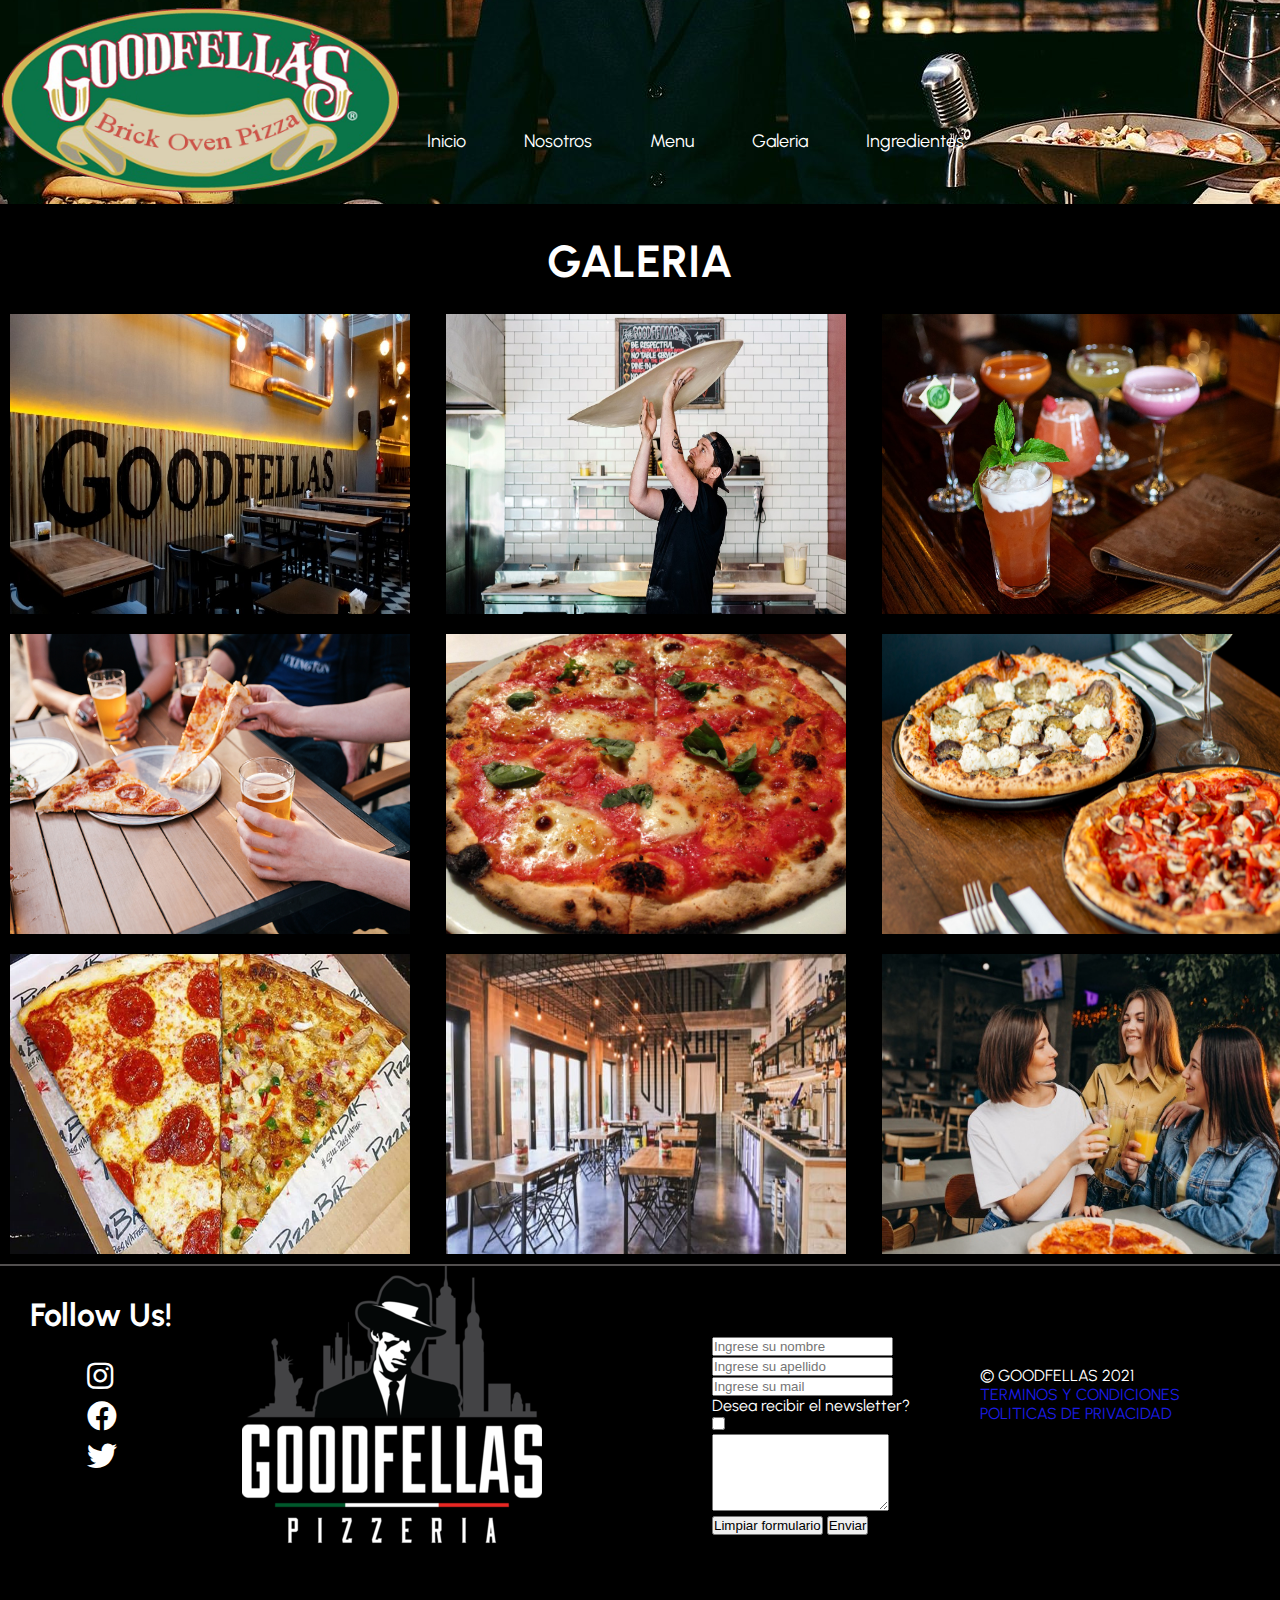
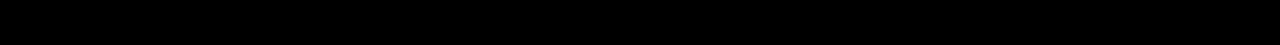
<file: sections/galeria.html>
<!DOCTYPE html>
<html lang="en">
<head>
    <meta charset="UTF-8">
    <meta http-equiv="X-UA-Compatible" content="IE=edge">
    <meta name="viewport" content="width=device-width, initial-scale=1.0">
    <title>Galeria</title>
    <link rel="stylesheet" href="../styles/estilos.css">
    <link rel="stylesheet" href="https://cdnjs.cloudflare.com/ajax/libs/font-awesome/5.15.4/css/all.min.css" integrity="sha512-1ycn6IcaQQ40/MKBW2W4Rhis/DbILU74C1vSrLJxCq57o941Ym01SwNsOMqvEBFlcgUa6xLiPY/NS5R+E6ztJQ==" crossorigin="anonymous" referrerpolicy="no-referrer" />
</head>
<body>

    <header>
        <div>
            <img class="logo" src="../img/OGlogo2.png" alt="logo_bar">
        </div>
        <nav>
            <ul>
                <li><a href="../index.html">Inicio</a></li>
                <li><a href="nosotros.html">Nosotros</a></li>
                <li><a href="menu.html">Menu</a></li>
                <li><a href="#">Galeria</a></li>
                <li><a href="ingredientes.html">Ingredientes</a></li>

            </ul>
        </nav>
    </header>

        <main class="galeria">
            <div><h1 class="gallery-title">GALERIA</h1></div>
        </main>

    
        <div class="gallery-grid">
            <img class="gallery-img" src="../img/Goodfellas16-900.jpg" alt="">
            <img class="gallery-img" src="../img/cocina.jpg" alt="">
            <img class="gallery-img" src="../img/cocktails.jpg" alt="">
            <img class="gallery-img" src="../img/patio.jpg" alt="">
            <img class="gallery-img" src="../img/IMG_0252-1024x768.jpg" alt="">
            <img class="gallery-img" src="../img/pizza3.jpg" alt="">
            <img class="gallery-img" src="../img/pizza4.jpg" alt="">
            <img class="gallery-img" src="../img/inside.jpg" alt="">
            <img class="gallery-img" src="../img/amigas.jpg" alt="">
        </div>

    

    <footer>
        <div><h1>Follow Us!</h1></div>

        <div class="social-media2">
            <a href=""><i class="fab fa-instagram"></i></a>
            <a href=""><i class="fab fa-facebook"></i></a>
            <a href=""><i class="fab fa-twitter"></i></a>
        </div>

        <div class="copy">
            <ul>
                <li><span>&copy; GOODFELLAS 2021</span></li>
                <li><a href="#">TERMINOS Y CONDICIONES</a></li>
                <li><a href="#">POLITICAS DE PRIVACIDAD</a></li>
            </ul>
        </div>
        
        <div class="footer-logo">
            <img src="../img/Transparent+Small.png" alt="">
        </div>

        <div class="form">
            <form action="">
           
                <input type="text" id="nombre" placeholder="Ingrese su nombre"><br>

               <input type="text" id="apellido" placeholder="Ingrese su apellido">  <br>
         
               <input type="email" id="mail" placeholder="Ingrese su mail"> <br>
                   <p>Desea recibir el newsletter?</p><input type="checkbox"> <br>
                   <textarea name="comentario" id="comentarios" cols="20" rows="5">             
                   </textarea>
                   <br>
                   <button type="reset">Limpiar formulario</button>
                   <button type="submit">Enviar</button>
             </form>
        </div>


    </footer>
    
</body>
</html>
</file>
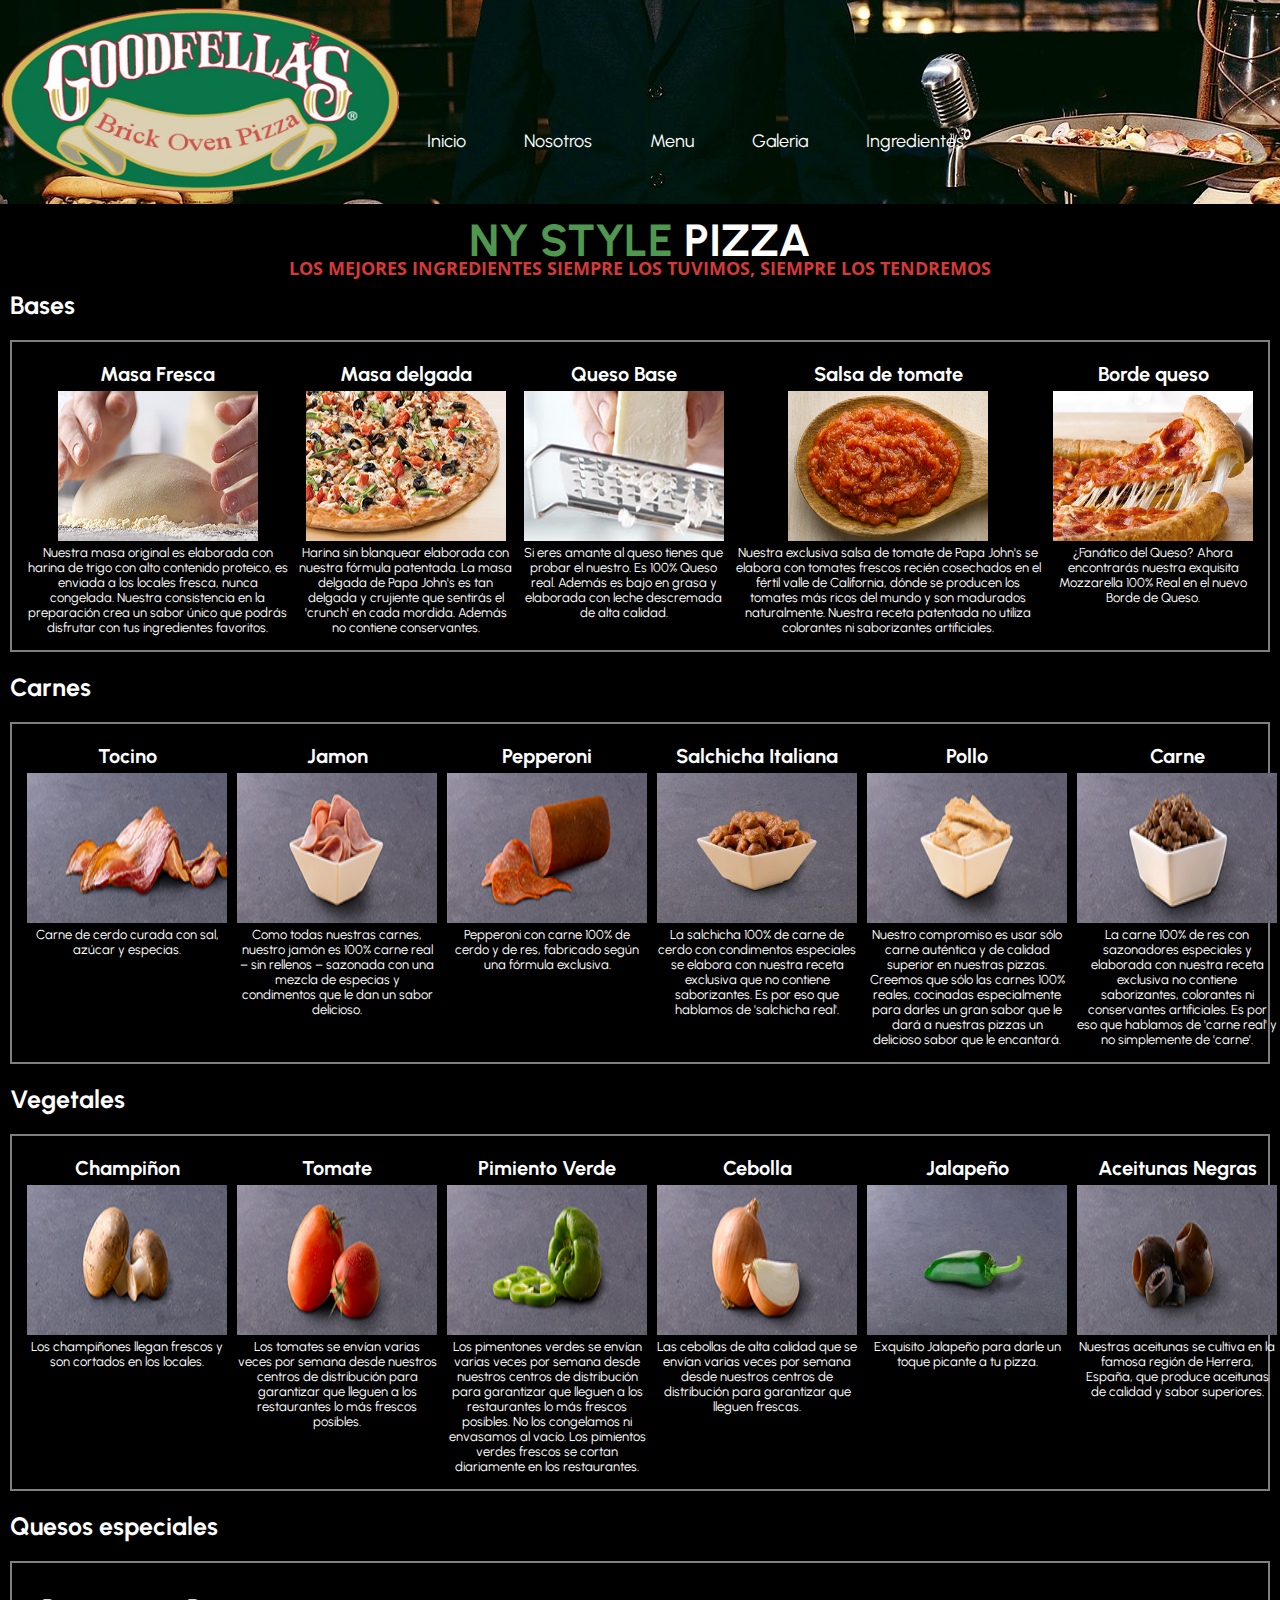
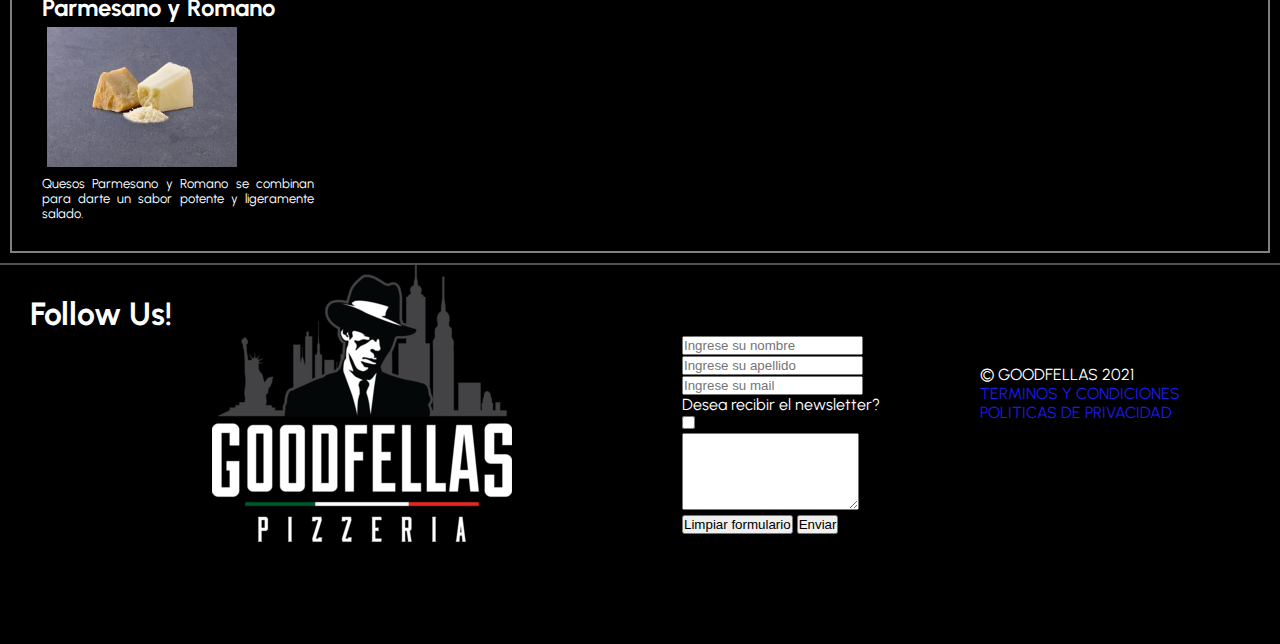
<file: sections/ingredientes.html>
<!DOCTYPE html>
<html lang="en">
<head>
    <meta charset="UTF-8">
    <meta http-equiv="X-UA-Compatible" content="IE=edge">
    <meta name="viewport" content="width=device-width, initial-scale=1.0">
    <title>Ingredientes</title>
    <link rel="stylesheet" href="../styles/estilos.css">
</head>
<body>

    <header>
        <div>
            <img class="logo" src="../img/OGlogo2.png" alt="logo_bar">
        </div>
        <nav>
            <ul>
                <li><a href="../index.html">Inicio</a></li>
                <li><a href="nosotros.html">Nosotros</a></li>
                <li><a href="menu.html">Menu</a></li>
                <li><a href="galeria.html">Galeria</a></li>
                <li><a href="#">Ingredientes</a></li>

            </ul>
        </nav>
    </header>

    <section class="ingredientes">
        <h1 class="ingredientes__h1">NY STYLE <span class="pizza-span">PIZZA</span></h1>
        <h2 class="ingredientes__h2">LOS MEJORES INGREDIENTES
            SIEMPRE LOS TUVIMOS, SIEMPRE LOS TENDREMOS</h2>
    </section>

    <div><h1 class="baseTitle">Bases</h1>
    </main>

    <div class="bases">

        <div class="baseElement">
            <h2 class="baseElement__h2">Masa Fresca</h2>
            <img class="baseElement__img" src="../img/masa1.jpg" alt="">
            <p class="baseElement__p">Nuestra masa original es elaborada con harina de trigo con alto contenido proteico, es enviada a los locales fresca, nunca congelada. Nuestra consistencia en la preparación crea un sabor único que podrás disfrutar con tus ingredientes favoritos.</p>
        </div>

        <div class="baseElement">
            <h2 class="baseElement__h2">Masa delgada</h2>
            <img class="baseElement__img" src="../img/masa2.jpg" alt="">
            <p class="baseElement__p">Harina sin blanquear elaborada con nuestra fórmula patentada. La masa delgada de Papa John's es tan delgada y crujiente que sentirás el 'crunch' en cada mordida. Además no contiene conservantes.</p>
        </div>

        <div class="baseElement">
            <h2 class="baseElement__h2">Queso Base</h2>
            <img class="baseElement__img" src="../img/quesobase.png" alt="">
            <p class="baseElement__p">Si eres amante al queso tienes que probar el nuestro. Es 100% Queso real. Además es bajo en grasa y elaborada con leche descremada de alta calidad.</p>
        </div>

        <div class="baseElement">
            <h2 class="baseElement__h2">Salsa de tomate</h2>
            <img class="baseElement__img" src="../img/salsatomate.jpg" alt="">
            <p class="baseElement__p">Nuestra exclusiva salsa de tomate de Papa John's se elabora con tomates frescos recién cosechados en el fértil valle de California, dónde se producen los tomates más ricos del mundo y son madurados naturalmente. Nuestra receta patentada no utiliza colorantes ni saborizantes artificiales.            </p>
        </div>

        <div class="baseElement">
            <h2 class="baseElement__h2">Borde queso</h2>
            <img class="baseElement__img" src="../img/bordequeso.jpg" alt="">
            <p class="baseElement__p">¿Fanático del Queso? Ahora encontrarás nuestra exquisita Mozzarella 100% Real en el nuevo Borde de Queso.</p>
        </div>
       
    </div>

    
    <div><h1 class="carneTitle">Carnes</h1></div>

    <div class="carnes">



        <div class="carneElement">
            <h2 class="carneElement__h2">Tocino</h2>
            <img class="carneElement__img" src="../img/tocino.png" alt="">
            <p class="carneElement__p">Carne de cerdo curada con sal, azúcar y especias.</p>
        </div>

        <div class="carneElement">
            <h2 class="carneElement__h2" >Jamon</h2>
            <img class="carneElement__img" src="../img/jamon.png" alt="">
            <p class="carneElement__p">Como todas nuestras carnes, nuestro jamón es 100% carne real – sin rellenos – sazonada con una mezcla de especias y condimentos que le dan un sabor delicioso.</p>
        </div>

        <div class="carneElement">
            <h2 class="carneElement__h2">Pepperoni</h2>
            <img class="carneElement__img" src="../img/pepperoni.png" alt="">
            <p class="carneElement__p">Pepperoni con carne 100% de cerdo y de res, fabricado según una fórmula exclusiva.</p>
        </div>

        <div class="carneElement">
            <h2 class="carneElement__h2">Salchicha Italiana</h2>
            <img class="carneElement__img" src="../img/salchichaitaliana.jpeg" alt="">
            <p class="carneElement__p">La salchicha 100% de carne de cerdo con condimentos especiales se elabora con nuestra receta exclusiva que no contiene saborizantes. Es por eso que hablamos de 'salchicha real'.</p>
        </div>

    

        <div class="carneElement">
            <h2 class="carneElement__h2">Pollo</h2>
            <img class="carneElement__img" src="../img/pollo.png" alt="">
            <p class="carneElement__p">Nuestro compromiso es usar sólo carne auténtica y de calidad superior en nuestras pizzas. Creemos que sólo las carnes 100% reales, cocinadas especialmente para darles un gran sabor que le dará a nuestras pizzas un delicioso sabor que le encantará.</p>
        </div>

        <div class="carneElement">
            <h2 class="carneElement__h2">Carne</h2>
            <img class="carneElement__img" src="../img/carne.png" alt="">
            <p class="carneElement__p">La carne 100% de res con sazonadores especiales y elaborada con nuestra receta exclusiva no contiene saborizantes, colorantes ni conservantes artificiales. Es por eso que hablamos de 'carne real' y no simplemente de 'carne'.</p>
        </div>

    </div>

    <div><h1 class="vegetalTitle">Vegetales</h1></div>

    
    <div class="vegetales">

        <div class="vegetalElement">
            <h2 class="vegetalElement__h2">Champiñon</h2>
            <img class="vegetalElement__img" src="../img/champiñon.png" alt="">
            <p class="vegetalElement__p">Los champiñones llegan frescos y son cortados en los locales.</p>
        </div>


        <div class="vegetalElement">
            <h2 class="vegetalElement__h2">Tomate</h2>
            <img class="vegetalElement__img" src="../img/tomate.png" alt="">
            <p class="vegetalElement__p">Los tomates se envían varias veces por semana desde nuestros centros de distribución para garantizar que lleguen a los restaurantes lo más frescos posibles.</p>
        </div>

        <div class="vegetalElement">
            <h2 class="vegetalElement__h2">Pimiento Verde</h2>
            <img class="vegetalElement__img" src="../img/pimientoverde.png" alt="">
            <p class="vegetalElement__p">Los pimentones verdes se envían varias veces por semana desde nuestros centros de distribución para garantizar que lleguen a los restaurantes lo más frescos posibles. No los congelamos ni envasamos al vacío. Los pimientos verdes frescos se cortan diariamente en los restaurantes.</p>
        </div>

        <div class="vegetalElement">
            <h2 class="vegetalElement__h2">Cebolla</h2>
            <img class="vegetalElement__img" src="../img/cebolla.png" alt="">
            <p class="vegetalElement__p">Las cebollas de alta calidad que se envían varias veces por semana desde nuestros centros de distribución para garantizar que lleguen frescas.</p>
        </div>

        <div class="vegetalElement">
            <h2 class="vegetalElement__h2">Jalapeño</h2>
            <img class="vegetalElement__img" src="../img/jalapeño.jpg" alt="">
            <p class="vegetalElement__p">Exquisito Jalapeño para darle un toque picante a tu pizza.</p>
        </div>

        <div class="vegetalElement">
            <h2 class="vegetalElement__h2">Aceitunas Negras</h2>
            <img class="vegetalElement__img" src="../img/aceitunasnegras.png" alt="">
            <p class="vegetalElement__p">Nuestras aceitunas se cultiva en la famosa región de Herrera, España, que produce aceitunas de calidad y sabor superiores.</p>
        </div>
    </div>

    <div><h1 class="quesoTitle">Quesos especiales</h1></div>

    <div class="quesos">

        <div class="quesoElement">
            <h2 class="quesoElement__h2">Parmesano y Romano</h2>
            <img class="quesoElement__img" src="../img/parmesanoyromano.jpeg" alt="">
            <p class="quesoElement__p">Quesos Parmesano y Romano se combinan para darte un sabor potente y ligeramente salado.</p>
        </div>
    </div>

    <footer>
        <div><h1>Follow Us!</h1></div>

        <div class="social-media2">
            <a href=""><i class="fab fa-instagram"></i></a>
            <a href=""><i class="fab fa-facebook"></i></a>
            <a href=""><i class="fab fa-twitter"></i></a>
        </div>

        <div class="copy">
            <ul>
                <li><span>&copy; GOODFELLAS 2021</span></li>
                <li><a href="#">TERMINOS Y CONDICIONES</a></li>
                <li><a href="#">POLITICAS DE PRIVACIDAD</a></li>
            </ul>
        </div>
        
        <div class="footer-logo">
            <img src="../img/Transparent+Small.png" alt="">
        </div>

        <div class="form">
            <form action="">
           
                <input type="text" id="nombre" placeholder="Ingrese su nombre"><br>

               <input type="text" id="apellido" placeholder="Ingrese su apellido">  <br>
         
               <input type="email" id="mail" placeholder="Ingrese su mail"> <br>
                   <p>Desea recibir el newsletter?</p><input type="checkbox"> <br>
                   <textarea name="comentario" id="comentarios" cols="20" rows="5">             
                   </textarea>
                   <br>
                   <button type="reset">Limpiar formulario</button>
                   <button type="submit">Enviar</button>
             </form>
        </div>

    </footer>



    
</body>
</html>
</file>
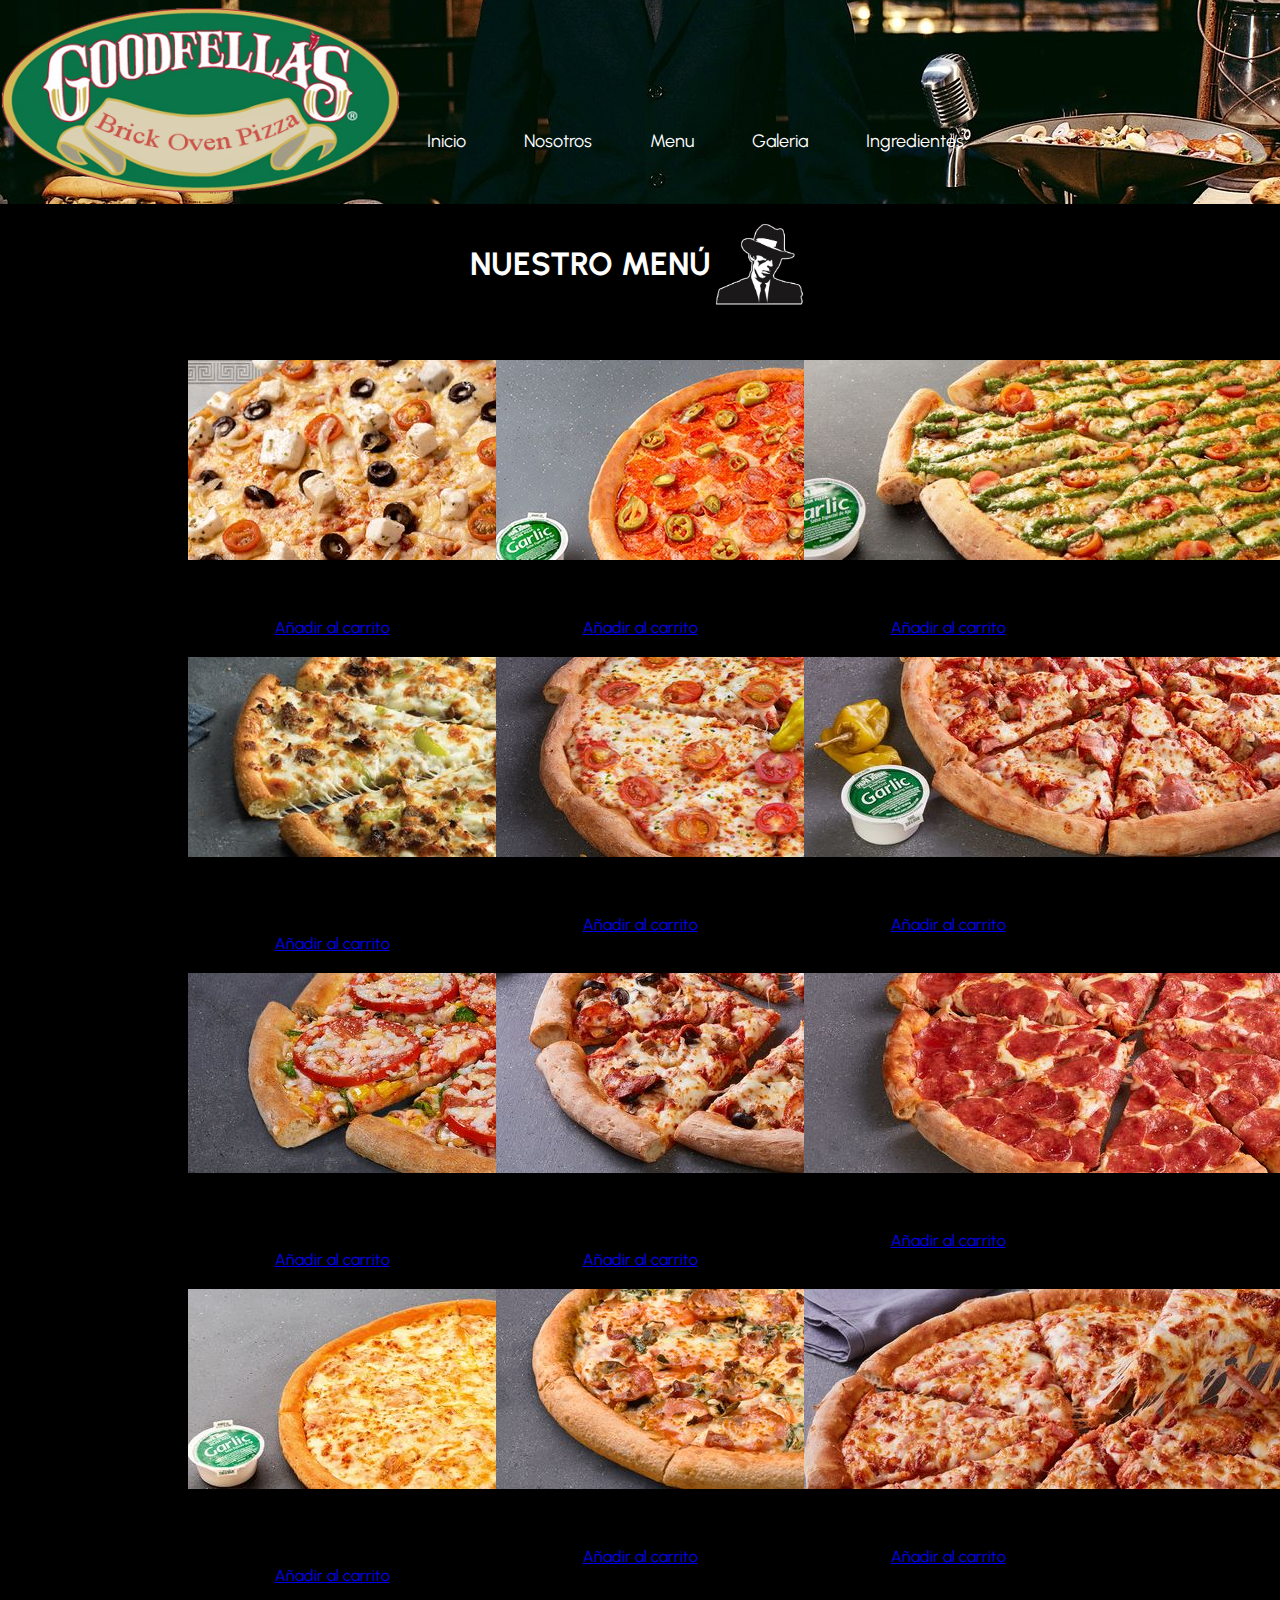
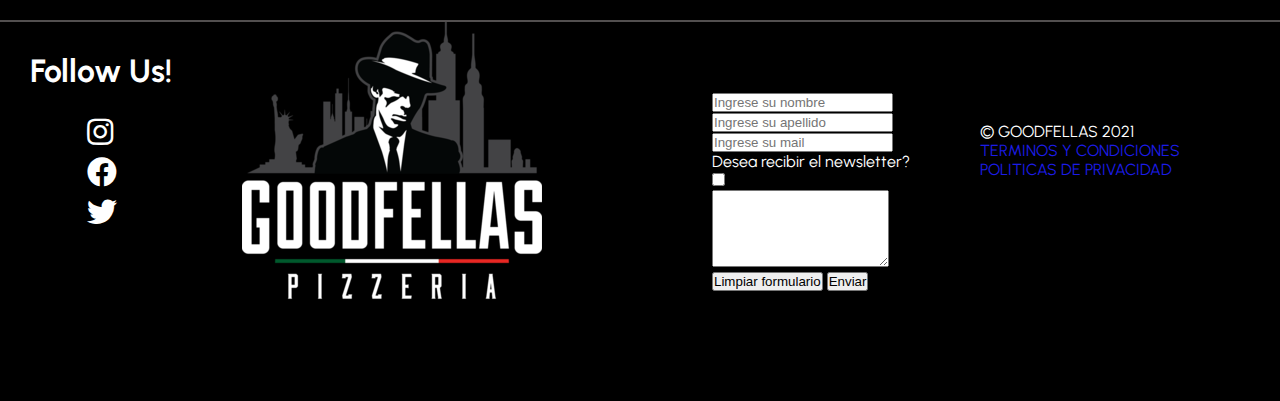
<file: sections/menu.html>
<!DOCTYPE html>
<html lang="en">
<head>
    <meta charset="UTF-8">
    <meta http-equiv="X-UA-Compatible" content="IE=edge">
    <meta name="viewport" content="width=device-width, initial-scale=1.0">
    <title> Menu</title>
    <link href="https://cdn.jsdelivr.net/npm/bootstrap@5.1.1/dist/css/bootstrap.min.css" rel="stylesheet" integrity="sha384-F3w7mX95PdgyTmZZMECAngseQB83DfGTowi0iMjiWaeVhAn4FJkqJByhZMI3AhiU" crossorigin="anonymous">
    <link rel="stylesheet" href="../styles/estilos.css">
    <link rel="stylesheet" href="https://cdnjs.cloudflare.com/ajax/libs/font-awesome/5.15.4/css/all.min.css" integrity="sha512-1ycn6IcaQQ40/MKBW2W4Rhis/DbILU74C1vSrLJxCq57o941Ym01SwNsOMqvEBFlcgUa6xLiPY/NS5R+E6ztJQ==" crossorigin="anonymous" referrerpolicy="no-referrer" />
</head>
<body>

    <header>
        <div>
            <img class="logo" src="../img/OGlogo2.png" alt="logo_bar">
        </div>
        <nav>
            <ul>
                <li><a href="../index.html">Inicio</a></li>
                <li><a href="nosotros.html">Nosotros</a></li>
                <li><a href="#">Menu</a></li>
                <li><a href="galeria.html">Galeria</a></li>
                <li><a href="ingredientes.html">Ingredientes</a></li>

            </ul>
        </nav>
    </header>

        <div class="menu">
            <h1>NUESTRO MENÚ</h1>
            <img class="menu-guy" src="../img/Goodfella's+Guy.png" alt="">

    </div>


        <section class="menu-container">
            
            <div class="card" style="width: 18rem;">
                <img src="../img/greek.jpg" class="card-img-top" alt="...">
                <div class="card-body">
                  <h5 class="card-title">OLD GREEK</h5>
                  <p class="card-text">Queso mozzarella, aceitunas, tomate
                    cherry, cebolla y queso feta.</p>
                  <a href="#" class="btn btn-primary">Añadir al carrito</a>
                </div>
              </div>

              <div class="card" style="width: 18rem;">
                <img src="../img/spicy.jpg" class="card-img-top" alt="...">
                <div class="card-body">
                  <h5 class="card-title">SUPER SPICY JALAPEÑO</h5>
                  <p class="card-text">Extra queso mozzarella, doble pepperoni y 
                    jalapeño.</p>
                  <a href="#" class="btn btn-primary">Añadir al carrito</a>
                </div>
              </div>

              <div class="card" style="width: 18rem;">
                <img src="../img/capresse.jpeg" class="card-img-top" alt="...">
                <div class="card-body">
                  <h5 class="card-title">NAPOLITANA CAPRESSE</h5>
                  <p class="card-text">Queso mozzarella, tomate cherry con
                    delicioso shot de pesto.</p>
                  <a href="#" class="btn btn-primary">Añadir al carrito</a>
                </div>
              </div>

              <div class="card" style="width: 18rem;">
                <img src="../img/philly.jpeg" class="card-img-top" alt="...">
                <div class="card-body">
                  <h5 class="card-title">PHILLY CHEESESTEAK</h5>
                  <p class="card-text">Salsa ranch de base, delicioso Philly Steak,
                    cebolla, pimentón verde, queso mozzarella
                    y queso parmesano/romano.</p>
                  <a href="#" class="btn btn-primary">Añadir al carrito</a>
                </div>
              </div>

              <div class="card" style="width: 18rem;">
                <img src="../img/napolitana.jpg" class="card-img-top" alt="...">
                <div class="card-body">
                  <h5 class="card-title">NAPOLITANA CHERRY</h5>
                  <p class="card-text">Queso mozzarella, orégano y tomate
                    cherry.</p>
                  <a href="#" class="btn btn-primary">Añadir al carrito</a>
                </div>
              </div>

              <div class="card" style="width: 18rem;">
                <img src="../img/todascarnes.jpg" class="card-img-top" alt="...">
                <div class="card-body">
                  <h5 class="card-title">ALL MEAT!</h5>
                  <p class="card-text">Queso mozzarella, pepperoni, jamón,
                    tocino, salchicha italiana.</p>
                  <a href="#" class="btn btn-primary">Añadir al carrito</a>
                </div>
              </div>

              <div class="card" style="width: 18rem;">
                <img src="../img/vegan.jpg" class="card-img-top" alt="...">
                <div class="card-body">
                  <h5 class="card-title">THE VEGAN QUEEN</h5>
                  <p class="card-text">Queso Vegano Follow Your Heart,
                    champiñón, pimiento verde, cebolla,
                    choclo y tomate.</p>
                  <a href="#" class="btn btn-primary">Añadir al carrito</a>
                </div>
              </div>

              <div class="card" style="width: 18rem;">
                <img src="../img/ITALIAN.jpg" class="card-img-top" alt="...">
                <div class="card-body">
                  <h5 class="card-title">ITALIAN STALION</h5>
                  <p class="card-text">Queso mozzarella, orégano, pepperoni,
                    salchicha italiana, aceitunas negras,
                    champiñón.</p>
                  <a href="#" class="btn btn-primary">Añadir al carrito</a>
                </div>
              </div>

              <div class="card" style="width: 18rem;">
                <img src="../img/superpep.jpg" class="card-img-top" alt="...">
                <div class="card-body">
                  <h5 class="card-title">SUPER PEPPERONI</h5>
                  <p class="card-text">Extra queso mozzarella, doble pepperoni.</p>
                  <a href="#" class="btn btn-primary">Añadir al carrito</a>
                </div>
              </div>

              <div class="card" style="width: 18rem;">
                <img src="../img/bluecheese.jpeg" class="card-img-top" alt="...">
                <div class="card-body">
                  <h5 class="card-title">SWEET BLUE CHEESE</h5>
                  <p class="card-text">Queso azul y mozzarella, cebolla
                    caramelizada y tocino sobre una base de
                    salsa de ajo.</p>
                  <a href="#" class="btn btn-primary">Añadir al carrito</a>
                </div>
              </div>

              <div class="card" style="width: 18rem;">
                <img src="../img/ESPINACA.jpg" class="card-img-top" alt="...">
                <div class="card-body">
                  <h5 class="card-title">SPINACH CREAM</h5>
                  <p class="card-text">Queso mozzarella, salsa alfredo, jamón,
                    tocino, tomate y champiñón.</p>
                  <a href="#" class="btn btn-primary">Añadir al carrito</a>
                </div>
              </div>

              <div class="card" style="width: 18rem;">
                <img src="../img/CANADIAN.jpg" class="card-img-top" alt="...">
                <div class="card-body">
                  <h5 class="card-title">CANADIAN BACON</h5>
                  <p class="card-text">Queso mozzarella, lomito canadiense,
                    tocino, parmesano y romano.</p>
                  <a href="#" class="btn btn-primary">Añadir al carrito</a>
                </div>
              </div>
        </section>


    <footer>
        <div><h1>Follow Us!</h1></div>

        <div class="social-media2">
            <a href=""><i class="fab fa-instagram"></i></a>
            <a href=""><i class="fab fa-facebook"></i></a>
            <a href=""><i class="fab fa-twitter"></i></a>
        </div>

        <div class="copy">
            <ul>
                <li><span>&copy; GOODFELLAS 2021</span></li>
                <li><a href="#">TERMINOS Y CONDICIONES</a></li>
                <li><a href="#">POLITICAS DE PRIVACIDAD</a></li>
            </ul>
        </div>
        
        <div class="footer-logo">
            <img src="../img/Transparent+Small.png" alt="">
        </div>

        <div class="form">
            <form action="">
           
                <input type="text" id="nombre" placeholder="Ingrese su nombre"><br>

               <input type="text" id="apellido" placeholder="Ingrese su apellido">  <br>
         
               <input type="email" id="mail" placeholder="Ingrese su mail"> <br>
                   <p>Desea recibir el newsletter?</p><input type="checkbox"> <br>
                   <textarea name="comentario" id="comentarios" cols="20" rows="5">             
                   </textarea>
                   <br>
                   <button type="reset">Limpiar formulario</button>
                   <button type="submit">Enviar</button>
             </form>
        </div>


    </footer>

     <!-- Bootstrap Scripts -->
     <script src="https://cdn.jsdelivr.net/npm/bootstrap@5.1.1/dist/js/bootstrap.bundle.min.js" integrity="sha384-/bQdsTh/da6pkI1MST/rWKFNjaCP5gBSY4sEBT38Q/9RBh9AH40zEOg7Hlq2THRZ" crossorigin="anonymous"></script>

      <!--AOS SCRIPTS-->
    <script src="https://unpkg.com/aos@2.3.1/dist/aos.js"></script>
    <script>
        AOS.init({
        delay: 100, // values from 0 to 3000, with step 50ms
        duration: 1800, // values from 0 to 3000, with step 50ms
        once: false, // whether animation should happen only once - while scrolling down
        mirror: false, // whether elements should animate out while scrolling past them
        anchorPlacement: 'top-bottom', // defines which position of the element regarding to window should trigger the animation
        });
      </script>
    
</body>
</html>
</file>
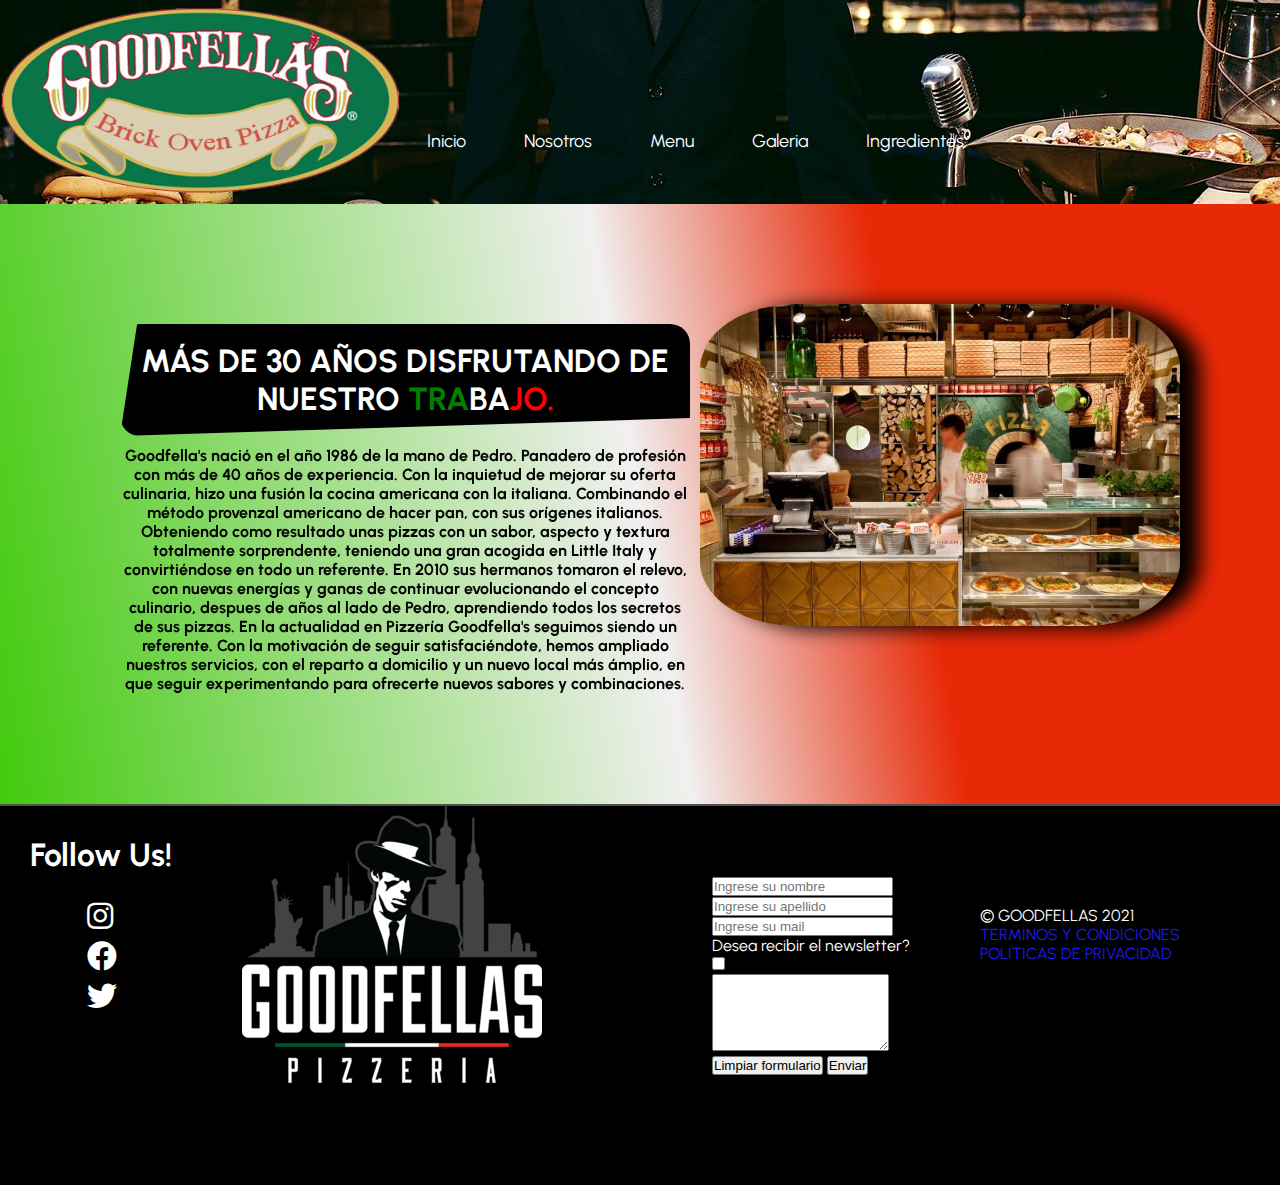
<file: sections/nosotros.html>
<!DOCTYPE html>
<html lang="en">
<head>
    <meta charset="UTF-8">
    <meta http-equiv="X-UA-Compatible" content="IE=edge">
    <meta name="viewport" content="width=device-width, initial-scale=1.0">
    <title>Nosotros</title>
    <link rel="stylesheet" href="../styles/estilos.css">
    <link rel="stylesheet" href="https://cdnjs.cloudflare.com/ajax/libs/font-awesome/5.15.4/css/all.min.css" integrity="sha512-1ycn6IcaQQ40/MKBW2W4Rhis/DbILU74C1vSrLJxCq57o941Ym01SwNsOMqvEBFlcgUa6xLiPY/NS5R+E6ztJQ==" crossorigin="anonymous" referrerpolicy="no-referrer" />
    <link href="https://unpkg.com/aos@2.3.1/dist/aos.css" rel="stylesheet">
</head>
<body>

    <header>
        <div>
            <img class="logo" src="../img/OGlogo2.png" alt="logo_bar">
        </div>
        <nav>
            <ul>
                <li><a href="../index.html">Inicio</a></li>
                <li><a href="#">Nosotros</a></li>
                <li><a href="menu.html">Menu</a></li>
                <li><a href="galeria.html">Galeria</a></li>
                <li><a href="ingredientes.html">Ingredientes</a></li>

            </ul>
        </nav>
    </header>



    <main class="nosotros-main">

        <div data-aos="zoom-out">
        <div class="reseñaDiv">
            <h1>MÁS DE 30 AÑOS DISFRUTANDO DE NUESTRO <span class="green">TRA</span>BA<span class="red">JO.</span></h1>
            <p>
                Goodfella's nació en el año 1986 de la mano de Pedro. Panadero de profesión con más de 40 años de experiencia.

                Con la inquietud de mejorar su oferta culinaria, hizo una fusión la cocina americana con la italiana. Combinando el método provenzal americano de hacer pan, con sus orígenes italianos. Obteniendo como resultado unas pizzas con un sabor, aspecto y textura totalmente sorprendente, teniendo una gran acogida en Little Italy y convirtiéndose en todo un referente.

                En 2010 sus hermanos tomaron el relevo, con nuevas energías y ganas de continuar evolucionando el concepto culinario, despues de años al lado de Pedro, aprendiendo todos los secretos de sus pizzas.

                En la actualidad en Pizzería Goodfella's seguimos siendo un referente. Con la motivación de seguir satisfaciéndote, hemos ampliado nuestros servicios, con el reparto a domicilio y un nuevo local más ámplio, en que seguir experimentando para ofrecerte nuevos sabores y combinaciones.
            </p>
        </div>
        </div>


        <div class="container-img">
            <img src="../img/location.jpg" alt="">
        </div>
        
        </main>

       

    <footer>
        <div><h1>Follow Us!</h1></div>

        <div class="social-media2">
            <a href=""><i class="fab fa-instagram"></i></a>
            <a href=""><i class="fab fa-facebook"></i></a>
            <a href=""><i class="fab fa-twitter"></i></a>
        </div>

        <div class="copy">
            <ul>
                <li><span>&copy; GOODFELLAS 2021</span></li>
                <li><a href="#">TERMINOS Y CONDICIONES</a></li>
                <li><a href="#">POLITICAS DE PRIVACIDAD</a></li>
            </ul>
        </div>
        
        <div class="footer-logo">
            <img src="../img/Transparent+Small.png" alt="">
        </div>

        <div class="form">
            <form action="">
           
                 <input type="text" id="nombre" placeholder="Ingrese su nombre"><br>

                <input type="text" id="apellido" placeholder="Ingrese su apellido">  <br>
          
                <input type="email" id="mail" placeholder="Ingrese su mail"> <br>
                    <p>Desea recibir el newsletter?</p><input type="checkbox"> <br>
                    <textarea name="comentario" id="comentarios" cols="20" rows="5">             
                    </textarea>
                    <br>
                    <button type="reset">Limpiar formulario</button>
                    <button type="submit">Enviar</button>
              </form>
        </div>


    </footer>
    
    <script src="https://unpkg.com/aos@2.3.1/dist/aos.js"></script>
    <script>
        AOS.init({
        delay: 100, // values from 0 to 3000, with step 50ms
        duration: 1800, // values from 0 to 3000, with step 50ms
        once: false, // whether animation should happen only once - while scrolling down
        mirror: false, // whether elements should animate out while scrolling past them
        anchorPlacement: 'top-bottom', // defines which position of the element regarding to window should trigger the animation
        });
      </script>
</body>
</html>
</file>
<file: styles/estilos.css>
@charset "UTF-8";
/***************************************/
/************** GALLERY SECTION *****************/
/***************************************/
@import url("https://fonts.googleapis.com/css2?family=Urbanist:wght@300;400&display=swap");
@import url("https://fonts.googleapis.com/css2?family=Grechen+Fuemen&display=swap");
@import url("https://fonts.googleapis.com/css2?family=Poppins:wght@200;300;400&display=swap");
@import url("https://fonts.googleapis.com/css2?family=Open+Sans+Condensed:ital,wght@1,300&display=swap");
.galeria {
  padding: 50px;
}

.gallery-title {
  font-size: 45px;
  text-align: center;
  margin: -20px;
}

.gallery-grid {
  padding: 10px;
  display: -ms-grid;
  display: grid;
  -ms-grid-columns: 33% 33% 33%;
      grid-template-columns: 33% 33% 33%;
  gap: 20px;
}

.gallery-grid .gallery-img {
  width: 400px;
  height: 300px;
}

@media screen and (max-width: 768px) {
  .gallery-title {
    position: absolute;
    right: 200px;
  }
}

/****** 425 px DONE  *****/
@media screen and (max-width: 425px) {
  .gallery-title {
    font-size: 45px;
    text-align: center;
    position: relative;
    left: -80px;
    margin: -20px;
  }
  .gallery-grid {
    padding: 10px;
    display: -webkit-box;
    display: -ms-flexbox;
    display: flex;
    -webkit-box-pack: center;
        -ms-flex-pack: center;
            justify-content: center;
    -webkit-box-orient: vertical;
    -webkit-box-direction: normal;
        -ms-flex-direction: column;
            flex-direction: column;
  }
  .gallery-grid .gallery-img {
    width: 400px;
    height: 350px;
  }
  header {
    width: 600px;
    height: auto;
    background-size: cover;
  }
  header .logo {
    position: relative;
    top: 150px;
    width: 280px;
    height: 150px;
  }
  header nav {
    position: relative;
    margin-top: 95px;
    margin-left: 20px;
  }
  header nav ul li {
    display: -webkit-box;
    display: -ms-flexbox;
    display: flex;
    position: relative;
    left: 70px;
    margin: 5px;
  }
  header nav ul li a {
    background-color: #010c01;
    border-radius: 10px;
    padding: 10px;
    font-size: 22px;
  }
  footer {
    display: -webkit-box;
    display: -ms-flexbox;
    display: flex;
    -webkit-box-orient: vertical;
    -webkit-box-direction: normal;
        -ms-flex-direction: column;
            flex-direction: column;
    background-color: black;
    height: 650px;
    width: 500px;
  }
  footer form {
    position: relative;
    left: 120px;
    bottom: -350px;
    margin-top: 0px;
  }
  footer h1 {
    font-size: 20px;
    padding: 5px;
    margin: 10px;
  }
  footer .copy {
    position: absolute;
    right: -150px;
    -webkit-transform: translateY(-80px);
            transform: translateY(-80px);
    font-size: 10px;
  }
  footer .copy ul {
    position: relative;
    right: 100px;
    top: 100px;
    display: -webkit-box;
    display: -ms-flexbox;
    display: flex;
    -webkit-box-orient: vertical;
    -webkit-box-direction: normal;
        -ms-flex-direction: column;
            flex-direction: column;
  }
  footer .copy ul li {
    display: inline-block;
  }
  footer .footer-logo {
    position: relative;
    left: 0px;
  }
  footer .footer-logo img {
    width: 250px;
    position: relative;
    left: 120px;
    bottom: 100px;
  }
  footer .social-media2 {
    display: -webkit-box;
    display: -ms-flexbox;
    display: flex;
    -webkit-box-orient: vertical;
    -webkit-box-direction: normal;
        -ms-flex-direction: column;
            flex-direction: column;
    position: relative;
    left: 20px;
    top: 0px;
  }
  footer .social-media2 i {
    font-size: 25px;
  }
  form {
    position: relative;
    left: 150px;
    bottom: 0px;
    margin-top: 0px;
  }
}

/****** 375 px DONE  *****/
@media screen and (max-width: 375px) {
  .gallery-title {
    font-size: 45px;
    text-align: center;
    position: relative;
    left: -80px;
    margin: -20px;
  }
  .gallery-grid {
    padding: 10px;
    display: -webkit-box;
    display: -ms-flexbox;
    display: flex;
    -webkit-box-pack: center;
        -ms-flex-pack: center;
            justify-content: center;
    -webkit-box-orient: vertical;
    -webkit-box-direction: normal;
        -ms-flex-direction: column;
            flex-direction: column;
  }
  .gallery-grid .gallery-img {
    width: 400px;
    height: 350px;
  }
  header {
    width: 600px;
    height: auto;
    background-size: cover;
  }
  header .logo {
    position: relative;
    top: 150px;
    width: 280px;
    height: 150px;
  }
  header nav {
    position: inherit;
    margin-top: 95px;
    margin-left: 50px;
  }
  header nav ul li {
    display: -webkit-box;
    display: -ms-flexbox;
    display: flex;
    position: relative;
    left: 40px;
    margin: 5px;
  }
  header nav ul li a {
    background-color: #010c01;
    border-radius: 10px;
    padding: 10px;
    font-size: 18px;
  }
  .social-media {
    position: absolute;
    right: 300px;
    -webkit-transform: translateY(120px);
            transform: translateY(120px);
  }
  footer .copy {
    position: absolute;
    right: -200px;
    -webkit-transform: translateY(-80px);
            transform: translateY(-80px);
    font-size: 10px;
  }
}

/***************************************/
/* INGREDIENTES SECTION*/
/***************************************/
.ingredientes {
  background-color: #000;
}

.ingredientes__h1 {
  font-size: 45px;
  margin-top: 20px;
  color: #509750;
  text-align: center;
  line-height: 32px;
}

.ingredientes__h2 {
  color: #d43a3a;
  text-align: center;
  font-size: 18px;
  font-family: 'Open Sans Condensed', sans-serif;
}

/***********************************************/
.pizza-span {
  color: #fff;
}

.baseTitle, .carneTitle, .vegetalTitle, .quesoTitle {
  padding: 10px;
  font-size: 25px;
}

.bases, .carnes, .vegetales, .quesos {
  display: -webkit-box;
  display: -ms-flexbox;
  display: flex;
  border: 2px solid grey;
  margin: 10px;
  padding: 10px;
}

.baseElement, .carneElement, .vegetalElement {
  margin: 5px;
  text-align: center;
}

.baseElement__p, .carneElement__p, .vegetalElement__p {
  font-size: 13px;
  text-align: center;
}

.baseElement__h2, .carneElement__h2, .vegetalElement__h2 {
  text-align: center;
  font-size: 20px;
  margin: 5px;
}

.baseElement__img, .carneElement__img, .vegetalElement__img, .quesoElement__img {
  width: 200px;
  height: 150px;
}

.quesoElement {
  padding: 20px;
}

.quesoElement .quesoElement__p {
  text-align: justify;
  font-size: 13px;
  width: 50%;
}

.quesoElement .quesoElement__img {
  padding: 5px;
}

@media screen and (max-width: 768px) {
  .bases, .carnes, .vegetales, .quesos {
    -webkit-box-orient: vertical;
    -webkit-box-direction: normal;
        -ms-flex-direction: column;
            flex-direction: column;
  }
  .baseElement__img, .carneElement__img, .vegetalElement__img, .quesoElement__img {
    width: 300px;
    height: 180px;
  }
}

/****** 425 px DONE  *****/
@media screen and (max-width: 425px) {
  header {
    width: 600px;
    height: auto;
    background-size: cover;
  }
  header .logo {
    position: relative;
    top: 150px;
    width: 280px;
    height: 150px;
  }
  header nav {
    position: relative;
    margin-top: 95px;
    margin-left: 20px;
  }
  header nav ul li {
    display: -webkit-box;
    display: -ms-flexbox;
    display: flex;
    position: relative;
    left: 70px;
    margin: 5px;
  }
  header nav ul li a {
    background-color: #010c01;
    border-radius: 10px;
    padding: 10px;
    font-size: 22px;
  }
  footer {
    display: -webkit-box;
    display: -ms-flexbox;
    display: flex;
    -webkit-box-orient: vertical;
    -webkit-box-direction: normal;
        -ms-flex-direction: column;
            flex-direction: column;
    background-color: black;
    height: 650px;
    width: 500px;
  }
  footer form {
    position: relative;
    left: 120px;
    bottom: -350px;
    margin-top: 0px;
  }
  footer h1 {
    font-size: 20px;
    padding: 5px;
    margin: 10px;
  }
  footer .copy {
    position: absolute;
    right: -150px;
    -webkit-transform: translateY(-80px);
            transform: translateY(-80px);
    font-size: 10px;
  }
  footer .copy ul {
    position: relative;
    right: 100px;
    top: 100px;
    display: -webkit-box;
    display: -ms-flexbox;
    display: flex;
    -webkit-box-orient: vertical;
    -webkit-box-direction: normal;
        -ms-flex-direction: column;
            flex-direction: column;
  }
  footer .copy ul li {
    display: inline-block;
  }
  footer .footer-logo {
    position: relative;
    left: 0px;
  }
  footer .footer-logo img {
    width: 250px;
    position: relative;
    left: 120px;
    bottom: 100px;
  }
  footer .social-media2 {
    display: -webkit-box;
    display: -ms-flexbox;
    display: flex;
    -webkit-box-orient: vertical;
    -webkit-box-direction: normal;
        -ms-flex-direction: column;
            flex-direction: column;
    position: relative;
    left: 20px;
    top: 0px;
  }
  footer .social-media2 i {
    font-size: 25px;
  }
  form {
    position: relative;
    left: 150px;
    bottom: 0px;
    margin-top: 0px;
  }
}

/****** 375 px DONE  *****/
@media screen and (max-width: 375px) {
  header {
    width: 600px;
    height: auto;
    background-size: cover;
  }
  header .logo {
    position: relative;
    top: 150px;
    width: 280px;
    height: 150px;
  }
  header nav {
    position: inherit;
    margin-top: 95px;
    margin-left: 50px;
  }
  header nav ul li {
    display: -webkit-box;
    display: -ms-flexbox;
    display: flex;
    position: relative;
    left: 40px;
    margin: 5px;
  }
  header nav ul li a {
    background-color: #010c01;
    border-radius: 10px;
    padding: 10px;
    font-size: 18px;
  }
  .social-media {
    position: absolute;
    right: 300px;
    -webkit-transform: translateY(120px);
            transform: translateY(120px);
  }
  footer .copy {
    position: absolute;
    right: -200px;
    -webkit-transform: translateY(-80px);
            transform: translateY(-80px);
    font-size: 10px;
  }
}

/***************************************/
/* MENU SECTION */
/***************************************/
.menu {
  padding: 15px;
  background-color: #977c7c;
  display: -webkit-box;
  display: -ms-flexbox;
  display: flex;
  -webkit-box-pack: center;
      -ms-flex-pack: center;
          justify-content: center;
  -webkit-box-align: center;
      -ms-flex-align: center;
          align-items: center;
}

.menu h1 {
  text-align: center;
}

.menu .menu-guy {
  width: 100px;
}

.menu .pizza-menu {
  font-size: 50px;
}

.menu-container {
  display: -webkit-box;
  display: -ms-flexbox;
  display: flex;
  margin: 25px;
  -webkit-box-pack: center;
      -ms-flex-pack: center;
          justify-content: center;
  -ms-flex-wrap: wrap;
      flex-wrap: wrap;
  color: black;
  text-align: center;
}

.menu-container .card {
  margin: 10px;
}

.menu-container .card .card-title {
  font-weight: bold;
}

/****** 768 px DONE  *****/
@media screen and (max-width: 768px) {
  header {
    background-size: cover;
  }
  header .logo {
    width: 250px;
    height: 150px;
  }
  nav {
    position: inherit;
    margin-top: 95px;
    margin-left: 50px;
  }
  nav ul li {
    display: inline-block;
    margin: 5px;
  }
  nav ul li a {
    margin: 2px;
    font-size: 17px;
  }
  footer {
    display: -webkit-box;
    display: -ms-flexbox;
    display: flex;
    -webkit-box-orient: vertical;
    -webkit-box-direction: normal;
        -ms-flex-direction: column;
            flex-direction: column;
    background-color: black;
    height: 550px;
  }
  footer h1 {
    font-size: 20px;
    padding: 5px;
    margin: 10px;
  }
  footer .copy {
    position: absolute;
    right: 30px;
    -webkit-transform: translateY(-80px);
            transform: translateY(-80px);
    font-size: 10px;
  }
  footer .copy ul {
    position: relative;
    right: 100px;
    top: 100px;
    display: -webkit-box;
    display: -ms-flexbox;
    display: flex;
    -webkit-box-orient: vertical;
    -webkit-box-direction: normal;
        -ms-flex-direction: column;
            flex-direction: column;
  }
  footer .copy ul li {
    display: inline-block;
  }
  footer .footer-logo {
    position: relative;
    left: 0px;
  }
  footer .footer-logo img {
    width: 420px;
    position: relative;
    left: 80px;
    bottom: 120px;
  }
  footer .social-media2 {
    display: -webkit-box;
    display: -ms-flexbox;
    display: flex;
    -webkit-box-orient: vertical;
    -webkit-box-direction: normal;
        -ms-flex-direction: column;
            flex-direction: column;
    position: relative;
    left: 20px;
    top: 0px;
  }
  footer i {
    font-size: 25px;
  }
  footer form {
    position: absolute;
    right: -150px;
    -webkit-transform: translateY(-450px);
            transform: translateY(-450px);
    width: 50%;
    margin-top: 0px;
  }
}

/***************************************/
/* NOSOTROS SECTION */
/***************************************/
.nosotros-main {
  background: none;
  display: -webkit-box;
  display: -ms-flexbox;
  display: flex;
  background: linear-gradient(260deg, #e72907 30%, #f1f0f0 50%, #42ca0d 100%);
}

.nosotros-main .reseñaDiv {
  text-align: center;
  padding: 20px;
}

.nosotros-main .reseñaDiv h1 {
  background-color: black;
  border-radius: 20px;
  padding: 18px;
  -webkit-clip-path: polygon(3% 0, 100% 0, 100% 84%, 0% 100%);
          clip-path: polygon(3% 0, 100% 0, 100% 84%, 0% 100%);
}

.nosotros-main .reseñaDiv p {
  margin-top: 10px;
  color: #000;
  font-weight: bold;
}

.nosotros-main .reseñaDiv img {
  width: 500px;
}

.nosotros-main .reseñaDiv .green {
  color: green;
}

.nosotros-main .reseñaDiv .red {
  color: red;
}

.nosotros-main .container-img img {
  width: 480px;
  margin-left: -10px;
  border-radius: 20%;
  -webkit-box-shadow: 20px 2px 20px #000;
          box-shadow: 20px 2px 20px #000;
}

@media screen and (max-width: 768px) {
  .reseñaDiv {
    padding: 0;
    position: relative;
    left: 10px;
  }
  .nosotros-main {
    -webkit-box-orient: vertical;
    -webkit-box-direction: normal;
        -ms-flex-direction: column;
            flex-direction: column;
    height: auto;
  }
  .container-img img {
    -webkit-transform: translateX(50px);
            transform: translateX(50px);
  }
}

/****** 425 px DONE  *****/
@media screen and (max-width: 425px) {
  .reseñaDiv {
    padding: 0;
    position: relative;
    left: -80px;
  }
  .nosotros-main {
    -webkit-box-orient: vertical;
    -webkit-box-direction: normal;
        -ms-flex-direction: column;
            flex-direction: column;
    height: auto;
  }
  .container-img img {
    padding: 20px;
    -webkit-transform: translateX(-110px);
            transform: translateX(-110px);
  }
  header {
    width: 600px;
    height: auto;
    background-size: cover;
  }
  header .logo {
    position: relative;
    top: 150px;
    width: 280px;
    height: 150px;
  }
  header nav {
    position: relative;
    margin-top: 95px;
    margin-left: 20px;
  }
  header nav ul li {
    display: -webkit-box;
    display: -ms-flexbox;
    display: flex;
    position: relative;
    left: 70px;
    margin: 5px;
  }
  header nav ul li a {
    background-color: #010c01;
    border-radius: 10px;
    padding: 10px;
    font-size: 22px;
  }
  footer {
    display: -webkit-box;
    display: -ms-flexbox;
    display: flex;
    -webkit-box-orient: vertical;
    -webkit-box-direction: normal;
        -ms-flex-direction: column;
            flex-direction: column;
    background-color: black;
    height: 650px;
    width: 500px;
  }
  footer form {
    position: relative;
    left: 120px;
    bottom: -350px;
    margin-top: 0px;
  }
  footer h1 {
    font-size: 20px;
    padding: 5px;
    margin: 10px;
  }
  footer .copy {
    position: absolute;
    right: -150px;
    -webkit-transform: translateY(-80px);
            transform: translateY(-80px);
    font-size: 10px;
  }
  footer .copy ul {
    position: relative;
    right: 100px;
    top: 100px;
    display: -webkit-box;
    display: -ms-flexbox;
    display: flex;
    -webkit-box-orient: vertical;
    -webkit-box-direction: normal;
        -ms-flex-direction: column;
            flex-direction: column;
  }
  footer .copy ul li {
    display: inline-block;
  }
  footer .footer-logo {
    position: relative;
    left: 0px;
  }
  footer .footer-logo img {
    width: 250px;
    position: relative;
    left: 120px;
    bottom: 100px;
  }
  footer .social-media2 {
    display: -webkit-box;
    display: -ms-flexbox;
    display: flex;
    -webkit-box-orient: vertical;
    -webkit-box-direction: normal;
        -ms-flex-direction: column;
            flex-direction: column;
    position: relative;
    left: 20px;
    top: 0px;
  }
  footer .social-media2 i {
    font-size: 25px;
  }
  form {
    position: relative;
    left: 150px;
    bottom: 0px;
    margin-top: 0px;
  }
}

/****** 375 px DONE  *****/
@media screen and (max-width: 375px) {
  header {
    width: 600px;
    height: auto;
    background-size: cover;
  }
  header .logo {
    position: relative;
    top: 150px;
    width: 280px;
    height: 150px;
  }
  header nav {
    position: inherit;
    margin-top: 95px;
    margin-left: 50px;
  }
  header nav ul li {
    display: -webkit-box;
    display: -ms-flexbox;
    display: flex;
    position: relative;
    left: 40px;
    margin: 5px;
  }
  header nav ul li a {
    background-color: #010c01;
    border-radius: 10px;
    padding: 10px;
    font-size: 18px;
  }
  .social-media {
    position: absolute;
    right: 300px;
    -webkit-transform: translateY(120px);
            transform: translateY(120px);
  }
  footer .copy {
    position: absolute;
    right: -200px;
    -webkit-transform: translateY(-80px);
            transform: translateY(-80px);
    font-size: 10px;
  }
}

* {
  -webkit-box-sizing: border-box;
          box-sizing: border-box;
  margin: 0;
  padding: 0;
}

body {
  background-color: #000;
  color: white;
  font-family: 'Urbanist', sans-serif;
}

/* nesting header index */
header {
  display: -webkit-box;
  display: -ms-flexbox;
  display: flex;
  background-image: url(../img/main2.jpg);
  background-position: center;
}

header .logo {
  width: 400px;
  height: 200px;
  border-radius: 50%;
}

header nav {
  position: relative;
  top: 120px;
}

header nav ul {
  list-style: none;
}

header nav ul li {
  display: inline-block;
  margin: 10px;
  outline: none;
}

header nav ul li a {
  color: white;
  text-decoration: none;
  margin: 7px;
  font-size: 18px;
  padding: 10px;
}

nav ul li a:hover {
  background-color: #0a330a;
  border-radius: 90%;
  color: #fff;
}

nav ul li a:active {
  color: aqua;
}

main {
  background: url(../img/pizza2.jpg);
  background-repeat: no-repeat;
  width: auto;
  background-size: cover;
  height: 600px;
  background-attachment: fixed;
  padding: 100px;
}

main .main-title {
  font-size: 95px;
  font-family: 'Poppins', sans-serif;
  line-height: 49px;
  color: #FFF;
  background-color: black;
  width: 45%;
  -webkit-filter: opacity(0.8);
          filter: opacity(0.8);
}

main .main-title .town-title {
  font-family: 'Grechen Fuemen', cursive;
  font-size: 25px;
  margin-top: 5px;
}

main .guy-img {
  width: 600px;
  bottom: 200px;
  position: relative;
  left: 300px;
  z-index: 10;
}

main .guy-img .guy-img:hover {
  -webkit-transform: scale(1.1);
          transform: scale(1.1);
}

main .instagram {
  width: 50px;
}

.social-media {
  display: -webkit-box;
  display: -ms-flexbox;
  display: flex;
  -webkit-box-orient: vertical;
  -webkit-box-direction: normal;
      -ms-flex-direction: column;
          flex-direction: column;
  position: absolute;
  right: 0;
  margin-top: 50px;
}

.social-media .fa-instagram, .social-media .fa-facebook, .social-media .fa-twitter {
  font-size: 40px;
  margin: 20px;
  color: #fff;
  cursor: pointer;
}

.social-media .fa-instagram, .social-media .fa-facebook, .social-media .fa-twitter {
  font-size: 40px;
  margin: 20px;
  color: #fff;
  cursor: pointer;
}

.social-media .fa-instagram:hover, .social-media .fa-facebook:hover, .social-media .fa-twitter:hover {
  color: #fff;
}

.about {
  display: -webkit-box;
  display: -ms-flexbox;
  display: flex;
}

.about .story {
  padding: 40px;
}

.about .story h1 {
  text-align: center;
  font-size: 60px;
  margin-top: 10px;
  padding: 20px;
}

.about .story h1 p {
  line-height: 25px;
}

.about .remera-goodfellas {
  width: 600px;
  height: 400px;
  border-radius: 90%;
}

.why-goodfellas {
  background-color: white;
  color: #000;
  height: 300px;
  text-align: center;
  display: -ms-grid;
  display: grid;
  -ms-grid-columns: 25% 25% 25% 25%;
      grid-template-columns: 25% 25% 25% 25%;
  padding: 20px;
}

.why-goodfellas h1 {
  position: relative;
  top: 50px;
  text-align: center;
  font-size: 45px;
  margin-top: 10px;
  padding: 20px;
  line-height: 25px;
}

.why-goodfellas i {
  font-size: 45px;
  margin-bottom: 10px;
}

.why-goodfellas .why-1, .why-goodfellas .why-2, .why-goodfellas .why-3 {
  text-align: center;
  margin: 10px;
  width: 85%;
  margin-left: 50px;
}

footer {
  border-top: 2px solid #524f4f;
  display: -webkit-box;
  display: -ms-flexbox;
  display: flex;
  background-color: black;
}

footer .copy {
  position: absolute;
  right: 0;
}

footer .copy ul {
  position: relative;
  right: 100px;
  top: 100px;
  display: -webkit-box;
  display: -ms-flexbox;
  display: flex;
  -webkit-box-orient: vertical;
  -webkit-box-direction: normal;
      -ms-flex-direction: column;
          flex-direction: column;
}

footer .copy ul li {
  display: inline-block;
}

footer .copy ul li a {
  text-decoration: none;
  color: #1c1ce7;
}

footer .footer-logo {
  border-radius: 50%;
  position: relative;
  left: 0px;
}

footer h1 {
  padding: 20px;
  margin: 10px;
}

footer .social-media2 {
  display: -webkit-box;
  display: -ms-flexbox;
  display: flex;
  -webkit-box-orient: vertical;
  -webkit-box-direction: normal;
      -ms-flex-direction: column;
          flex-direction: column;
  position: relative;
  right: 120px;
  top: 90px;
}

footer .social-media2 i {
  font-size: 30px;
  color: #fff;
}

footer .social-media2 a {
  margin: 5px;
}

footer form {
  -webkit-transform: translateX(150px);
          transform: translateX(150px);
  margin-top: 50px;
  padding: 20px;
}

/********** DELETING PIZZA BACKGROUND IN SECTIONS ******/
.pizzas, .galeria {
  background: none;
  height: 100px;
}

.menu {
  background: none;
}

/* MEDIA QUERIES */
/* MEDIA QUERIES */
/* MEDIA QUERIES */
/****** 768 px DONE  *****/
@media screen and (max-width: 768px) {
  header {
    background-size: cover;
  }
  header .logo {
    width: 350px;
    height: 300px;
  }
  nav {
    position: relative;
    margin-top: 75px;
    margin-left: 0px;
  }
  nav ul li {
    display: inline-block;
    margin: 10px;
  }
  nav ul li a {
    background-color: #010c01;
    border-radius: 10px;
    padding: 10px;
    font-size: 22px;
  }
  main {
    background: url(./img/pizza2.jpg);
    background-repeat: no-repeat;
    width: auto;
    background-size: auto;
    height: 600px;
  }
  main .main-title {
    font-size: 95px;
    line-height: 50px;
    width: 95%;
  }
  main .town-title {
    font-size: 25px;
  }
  main .guy-img {
    width: 480px;
    bottom: 80px;
    left: 50px;
  }
  .social-media {
    position: absolute;
    right: 0px;
    -webkit-transform: translateY(20px);
            transform: translateY(20px);
  }
  .social-media .fa-instagram, .social-media .fa-facebook, .social-media .fa-twitter {
    font-size: 45px;
    margin: 10px;
  }
  .about {
    display: -webkit-box;
    display: -ms-flexbox;
    display: flex;
  }
  .about .story {
    padding: 10px;
  }
  .about .story h1 {
    text-align: center;
    font-size: 35px;
    padding: 10px;
  }
  .about .story p {
    line-height: 17px;
    font-size: 18px;
    text-align: center;
    width: 100%;
    margin-left: 10px;
  }
  .about .remera-goodfellas {
    width: 330px;
    height: 300px;
    margin-left: 0px;
    padding: 20px;
  }
  .why-goodfellas {
    height: auto;
    text-align: center;
    display: inline-block;
    padding: 5px;
  }
  .why-goodfellas h1 {
    top: 0px;
    text-align: center;
    font-size: 45px;
  }
  .why-goodfellas i {
    font-size: 45px;
    margin-bottom: 10px;
  }
  .why-goodfellas .why-1, .why-goodfellas .why-2, .why-goodfellas .why-3 {
    text-align: center;
    width: 80%;
    margin-left: 30px;
  }
  footer {
    display: -webkit-box;
    display: -ms-flexbox;
    display: flex;
    -webkit-box-orient: vertical;
    -webkit-box-direction: normal;
        -ms-flex-direction: column;
            flex-direction: column;
    background-color: black;
    height: 550px;
  }
  footer h1 {
    font-size: 20px;
    padding: 5px;
    margin: 10px;
  }
  footer .copy {
    position: absolute;
    right: 30px;
    -webkit-transform: translateY(-80px);
            transform: translateY(-80px);
    font-size: 10px;
  }
  footer .copy ul {
    position: relative;
    right: 100px;
    top: 100px;
    display: -webkit-box;
    display: -ms-flexbox;
    display: flex;
    -webkit-box-orient: vertical;
    -webkit-box-direction: normal;
        -ms-flex-direction: column;
            flex-direction: column;
  }
  footer .copy ul li {
    display: inline-block;
  }
  footer .footer-logo {
    position: relative;
    left: 0px;
  }
  footer .footer-logo img {
    width: 420px;
    position: relative;
    left: 80px;
    bottom: 40px;
  }
  footer .social-media2 {
    display: -webkit-box;
    display: -ms-flexbox;
    display: flex;
    -webkit-box-orient: vertical;
    -webkit-box-direction: normal;
        -ms-flex-direction: column;
            flex-direction: column;
    position: relative;
    left: 20px;
    top: 0px;
  }
  footer i {
    font-size: 25px;
  }
  footer form {
    position: absolute;
    right: -150px;
    -webkit-transform: translateY(-450px);
            transform: translateY(-450px);
    width: 50%;
    margin-top: 0px;
  }
}

/****** 425 px DONE  *****/
@media screen and (max-width: 425px) {
  header {
    width: 600px;
    height: auto;
    background-size: cover;
  }
  header .logo {
    position: relative;
    top: 150px;
    width: 200px;
    height: 120px;
  }
  header nav {
    position: inherit;
    margin-top: 95px;
    margin-left: 50px;
  }
  header nav ul li {
    display: -webkit-box;
    display: -ms-flexbox;
    display: flex;
    position: relative;
    left: -50px;
    margin: 5px;
  }
  header nav ul li a {
    background-color: #010c01;
    border-radius: 10px;
    padding: 10px;
    font-size: 22px;
  }
  main {
    background: url(./img/pizza2.jpg);
    background-repeat: no-repeat;
    width: 600px;
    background-size: auto;
    height: 600px;
  }
  main .main-title {
    font-size: 65px;
    line-height: 50px;
    width: 90%;
    position: relative;
    right: 60px;
  }
  main .town-title {
    font-size: 25px;
  }
  main .guy-img {
    width: 350px;
    bottom: 40px;
    left: 0px;
  }
  main .social-media {
    position: absolute;
    right: 350px;
    -webkit-transform: translateY(80px);
            transform: translateY(80px);
  }
  .about {
    display: inline-block;
  }
  .about .story {
    padding: 10px;
  }
  .about .story h1 {
    text-align: center;
    font-size: 35px;
    padding: 10px;
  }
  .about .story h1 p {
    line-height: 17px;
    font-size: 18px;
    text-align: center;
    width: 100%;
    margin-left: 10px;
  }
  .about .remera-goodfellas {
    width: 400px;
    height: 300px;
    margin-left: 50px;
    padding: 20px;
  }
  .why-goodfellas {
    height: auto;
    text-align: center;
    display: inline-block;
    padding: 80px;
    width: 500px;
  }
  footer {
    display: -webkit-box;
    display: -ms-flexbox;
    display: flex;
    -webkit-box-orient: vertical;
    -webkit-box-direction: normal;
        -ms-flex-direction: column;
            flex-direction: column;
    background-color: black;
    height: 500px;
    width: 500px;
  }
  footer form {
    position: relative;
    left: 120px;
    bottom: -350px;
    margin-top: 0px;
  }
  footer h1 {
    font-size: 20px;
    padding: 5px;
    margin: 10px;
  }
  footer .copy {
    position: absolute;
    right: -150px;
    -webkit-transform: translateY(-80px);
            transform: translateY(-80px);
    font-size: 10px;
  }
  footer .copy ul {
    position: relative;
    right: 100px;
    top: 100px;
    display: -webkit-box;
    display: -ms-flexbox;
    display: flex;
    -webkit-box-orient: vertical;
    -webkit-box-direction: normal;
        -ms-flex-direction: column;
            flex-direction: column;
  }
  footer .copy ul li {
    display: inline-block;
  }
  footer .footer-logo {
    position: relative;
    left: 0px;
  }
  footer .footer-logo img {
    width: 200px;
    position: relative;
    left: 120px;
    bottom: 80px;
  }
  footer .social-media2 {
    display: -webkit-box;
    display: -ms-flexbox;
    display: flex;
    -webkit-box-orient: vertical;
    -webkit-box-direction: normal;
        -ms-flex-direction: column;
            flex-direction: column;
    position: relative;
    left: 20px;
    top: 0px;
  }
  footer .social-media2 i {
    font-size: 25px;
  }
  form {
    position: relative;
    left: 150px;
    bottom: 0px;
    margin-top: 0px;
  }
}

/****** 375 px DONE  *****/
@media screen and (max-width: 375px) {
  header {
    width: auto;
    height: auto;
    background-size: cover;
  }
  header .logo {
    position: relative;
    top: 150px;
    width: 150px;
    height: 100px;
  }
  header nav {
    position: inherit;
    margin-top: 95px;
    margin-left: 50px;
  }
  header nav ul li {
    display: -webkit-box;
    display: -ms-flexbox;
    display: flex;
    position: relative;
    left: -10px;
    margin: 5px;
  }
  header nav ul li a {
    background-color: #010c01;
    border-radius: 10px;
    padding: 10px;
    font-size: 22px;
  }
  main {
    background: url(./img/pizza2.jpg);
    background-repeat: no-repeat;
    width: 600px;
    background-size: auto;
    height: 600px;
  }
  main .main-title {
    font-size: 65px;
    line-height: 50px;
    width: 90%;
    position: relative;
    right: 60px;
  }
  main .town-title {
    font-size: 25px;
  }
  main .guy-img {
    width: 350px;
    bottom: 40px;
    left: 0px;
  }
  main .social-media {
    position: absolute;
    right: 300px;
    -webkit-transform: translateY(80px);
            transform: translateY(80px);
  }
  .why-goodfellas {
    height: auto;
    text-align: center;
    display: inline-block;
    padding: 80px;
    width: 550px;
  }
  .social-media {
    position: absolute;
    right: 300px;
    -webkit-transform: translateY(120px);
            transform: translateY(120px);
  }
  footer .copy {
    position: absolute;
    right: -200px;
    -webkit-transform: translateY(-80px);
            transform: translateY(-80px);
    font-size: 10px;
  }
}
/*# sourceMappingURL=estilos.css.map */
</file>
